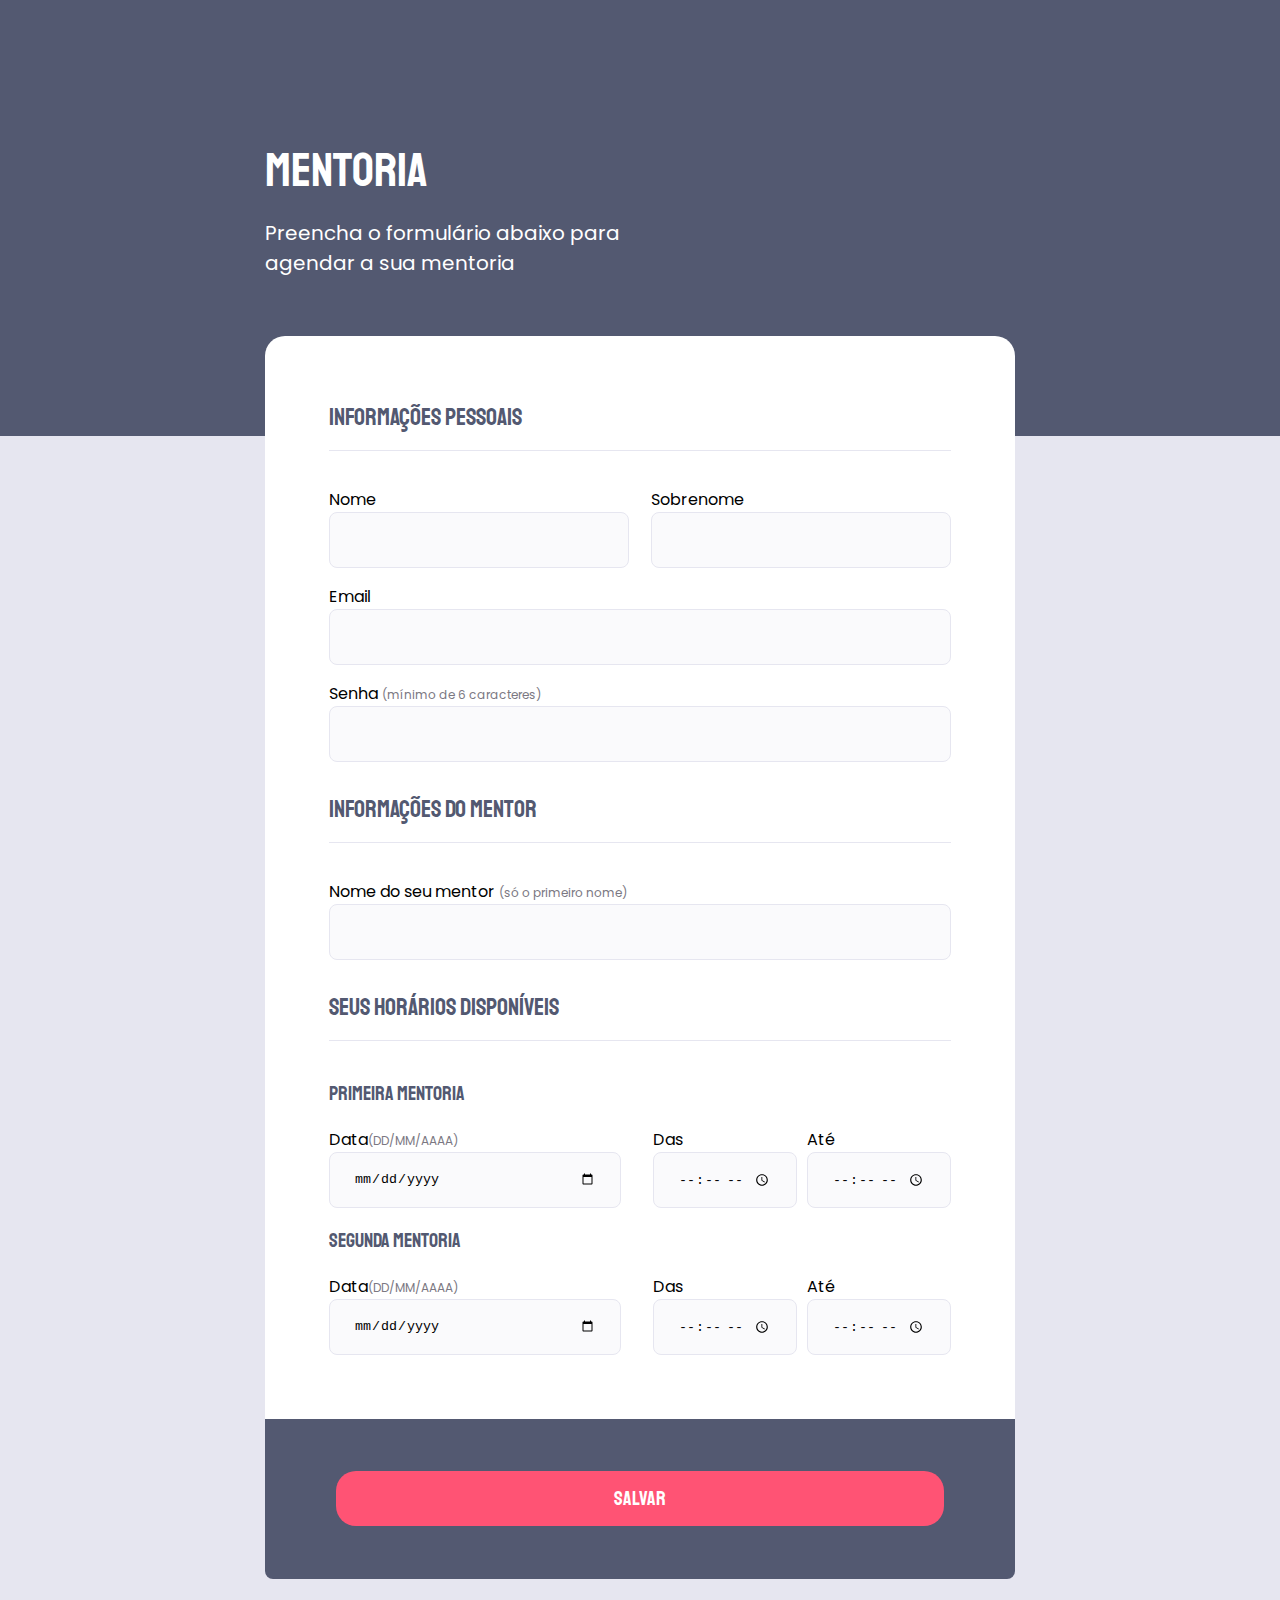
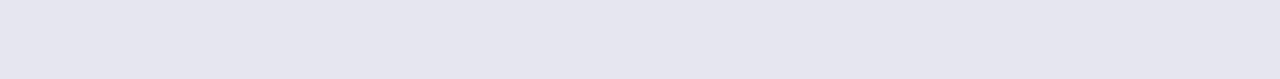
<file: Form1/index.html>
<!DOCTYPE html>
<html lang="pt-br">
  <head>
    <meta charset="UTF-8" />
    <meta name="viewport" content="width=device-width, initial-scale=1.0" />

    <link rel="preconnect" href="https://fonts.googleapis.com" />
    <link rel="preconnect" href="https://fonts.gstatic.com" crossorigin />

    <link rel="stylesheet" href="style.css" />
    <link
      href="https://fonts.googleapis.com/css2?family=Poppins&family=Staatliches&display=swap"
      rel="stylesheet"
    />

    <title>Mentoria</title>
  </head>
  <body>
    <div class="page">
      <header>
        <h1>Mentoria</h1>
        <p>Preencha o formulário abaixo para agendar a sua mentoria</p>
      </header>

      <form id="mentor-form">
        <fieldset>
          <div class="fieldset-wrapper">
            <legend>Informações Pessoais</legend>

            <div class="col-2">
              <div class="input-wrapper">
                <label for="name">Nome</label>
                <input type="text" name="name" />
              </div>
              <div class="input-wrapper">
                <label for="surname">Sobrenome</label>
                <input type="text" name="surname" />
              </div>
            </div>

            <div class="input-wrapper">
              <label for="email">Email</label>
              <input type="email" name="email"/>
            </div>

            <div class="input-wrapper">
              <label for="password"
                >Senha <span>(mínimo de 6 caracteres)</span></label
              >
              <input type="password" name="password" />
            </div>
          </div>
        </fieldset>

        <fieldset>
          <div class="fieldset-wrapper">
            <legend>Informações do Mentor</legend>

            <div class="input-wrapper">
              <label for="mentor-name"
                >Nome do seu mentor <span>(só o primeiro nome)</span></label
              >
              <input type="text" name="mentor-name" />
            </div>
          </div>
        </fieldset>

        <fieldset>
          <div class="fieldset-wrapper">
            <legend>Seus Horários Disponíveis</legend>

            <h4>Primeira Mentoria</h4>
            <div class="col-3">
              <div class="input-wrapper">
                <label for="first-date">Data<span>(DD/MM/AAAA)</span></label>
                <input type="date" name="first-date" />
              </div>

              <div class="input-wrapper">
                <label for="mentor-begin">Das</label>
                <input type="time" name="mentor-begin" />
              </div>

              <div class="input-wrapper">
                <label for="mentor-end">Até</label>
                <input type="time" name="mentor-end" />
              </div>
            </div>

            <h4>Segunda Mentoria</h4>
            <div class="col-3">
              <div class="input-wrapper">
                <label for="second-date">Data<span>(DD/MM/AAAA)</span></label>
                <input type="date" name="second-date" />
              </div>

              <div class="input-wrapper">
                <label for="second-begin">Das</label>
                <input type="time" name="second-begin" />
              </div>
              <div class="input-wrapper">
                <label for="second-end">Até</label>
                <input type="time" name="second-end" />
              </div>
            </div>
          </div>
        </fieldset>
      </form>
      <footer>
        <input class="button" type="submit" value="Salvar" form="mentor-form" />
      </footer>
    </div>
  </body>
</html>
</file>
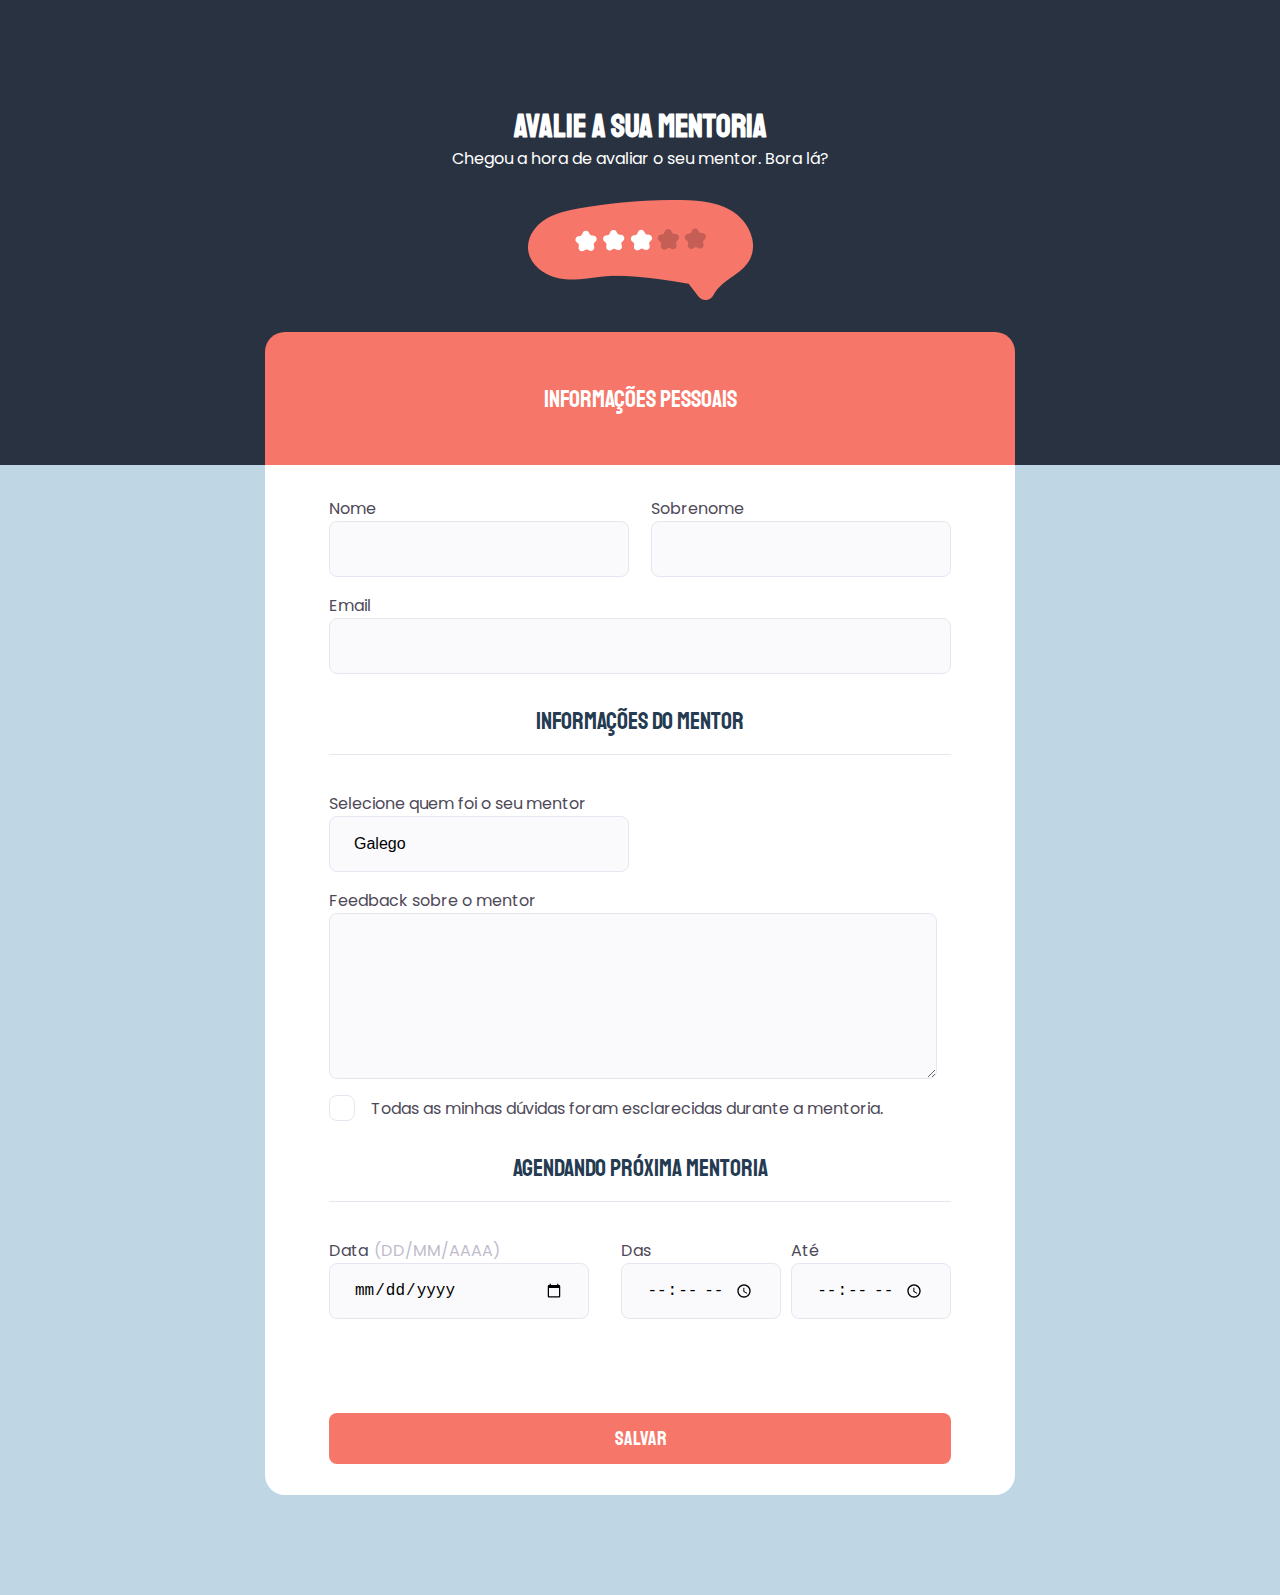
<file: Form2/index.html>
<!DOCTYPE html>
<html lang="pt-br">
  <head>
    <meta charset="UTF-8" />
    <meta name="viewport" content="width=device-width, initial-scale=1.0" />

    <link rel="preconnect" href="https://fonts.googleapis.com" />
    <link rel="preconnect" href="https://fonts.gstatic.com" crossorigin />

    <link rel="stylesheet" href="style.css" />

    <link
      href="https://fonts.googleapis.com/css2?family=Poppins&family=Staatliches&display=swap"
      rel="stylesheet"
    />

    <title>Avalie a mentoria</title>
  </head>
  <body>
    <div class="page">
      <header>
        <h1>Avalie a sua mentoria</h1>
        <p>Chegou a hora de avaliar o seu mentor. Bora lá?</p>
        <img
          src="images/img1.png"
          alt="Balão de fala com 3 estrelas acesas e duas apagadas"
        />

        <div class="head">
          <p>Informações Pessoais</p>
        </div>
      </header>

      <form>
        <fieldset>
          <div class="fieldset-wrapper">
            <div class="col-2">
              <div class="input-wrapper">
                <label for="name">Nome</label>
                <input type="text" name="name" />
              </div>
              <div class="input-wrapper">
                <label for="surname">Sobrenome</label>
                <input type="text" name="surname" />
              </div>
            </div>

            <div class="input-wrapper">
              <label for="email">Email</label>
              <input type="email" name="email" />
            </div>
          </div>
        </fieldset>

        <fieldset>
          <div class="fieldset-wrapper">
            <legend>Informações do Mentor</legend>

            <div class="input-wrapper">
              <label for="mentor">Selecione quem foi o seu mentor</label>
              <select name="mentor">
                <option value="galego">Galego</option>
                <option value="bruno">Bruno</option>
                <option value="thomas">Thomas</option>
                <option value="pablo">Pablo</option>
              </select>
            </div>

            <div class="input-wrapper">
              <label for="feedback">Feedback sobre o mentor</label>
              <textarea name="feedback"></textarea>
            </div>

            <div class="checkbox-wrapper">
              <input type="checkbox" id="questions" />
              <label for="questions"
                >Todas as minhas dúvidas foram esclarecidas durante a
                mentoria.</label
              >
            </div>
          </div>
        </fieldset>

        <fieldset>
          <div class="fieldset-wrapper">
            <legend>Agendando Próxima Mentoria</legend>

            <div class="col-3">
              <div class="input-wrapper">
                <label for="second-date">Data<span>(DD/MM/AAAA)</span></label>
                <input type="date" name="second-date" />
              </div>

              <div class="input-wrapper">
                <label for="second-begin">Das</label>
                <input type="time" name="second-begin" />
              </div>
              <div class="input-wrapper">
                <label for="second-end">Até</label>
                <input type="time" name="second-end" />
              </div>
            </div>
          </div>
        </fieldset>

        <input class="button" type="submit" value="Salvar" />
      </form>
    </div>
  </body>
</html>
</file>
<file: Form1/style.css>
* {
  margin: 0;
  padding: 0;
  box-sizing: border-box;
}

body {
  font-family: 'Poppins', sans-serif;
  background-color: #e6e6f0;
}

body::before {
  content: '';
  width: 100%;
  height: 436px;

  position: absolute;
  top: 0;
  left: 0;
  z-index: -1;

  background-color: #535971;
}

.page {
  width: 750px;
  margin: auto;
}

header {
  width: 417px;
  margin-top: 140px;
}

header h1 {
  font-family: 'Staatliches', sans-serif;
  color: #fff;
  font-size: 48px;
  font-weight: 400;
  margin-bottom: 18px;
}

header p {
  color: #fff;
  font-size: 20px;
  font-weight: 400;

  margin-bottom: 58px;
}

form {
  width: 750px;
  background-color: #ffffff;
  border-radius: 20px 20px 0 0;

  padding: 64px;

  display: flex;
  flex-direction: column;
  gap: 30px;
}

form .col-2 {
  display: flex;
  gap: 22px;
}

form .col-2 input {
  width: 300px;
}

fieldset {
  border: none;
}

fieldset legend {
  color: #535971;
  font-family: Staatliches;
  font-size: 24px;
  font-style: normal;
  font-weight: 400;
  line-height: 34px;

  padding-bottom: 16px;
  margin-bottom: 20px;


  border-bottom: 1px solid #e6e6f0;
}

.fieldset-wrapper {
  display: flex;
  flex-direction: column;
  gap: 16px;
}

.input-wrapper {
  display: flex;
  flex-direction: column;
}

.input-wrapper input {
  height: 56px;
  border-radius: 8px;

  padding: 0 24px;

  border: 1px solid #e6e6f0;
  background: #fafafc;
}

.input-wrapper span {
  color: #7b7882;

  font-size: 12px;
  line-height: 20px;
}

h4 {
  color: #535971;
  font-family: Staatliches;
  font-size: 20px;
  font-style: normal;
  font-weight: 400;
  line-height: 34px;
}

.col-3 {
  display: flex;
  gap: 10px;
}

.col-3 > div:nth-child(1) {
  width: 100%;
  margin-right: 22px;
}

footer {
  width: 750px;
  height: 160px;

  border-radius: 0 0 8px 8px;
  background-color: #535971;

  margin-bottom: 100px;

  padding: 52px 71px;

  display: flex;
  flex-direction: column;
}

footer .button {
  height: 55px;

  border-radius: 20px;
  background: #ff5374;

  color: #fff;
  font-family: Staatliches;
  font-size: 20px;
  line-height: 26px;

  border: none;
}

footer .button:hover {
  background: #c03d57;
  cursor: pointer;
}
</file>
<file: Form2/style.css>
* {
  margin: 0;
  padding: 0;
  box-sizing: border-box;
}

body {
  font-family: 'Poppins', sans-serif;
  background-color: #bfd7e4;

  color: #4E4958;
}

body::before {
  content: '';
  width: 100%;
  height: 465px;

  position: absolute;
  top: 0;
  left: 0;
  z-index: -1;

  background-color: #293241;
}

.page {
  width: 750px;
  margin: auto;
}

header {
  font-family: 'Staatliches', sans-serif;
  display: flex;
  flex-direction: column;
  align-items: center;

  color: #fff;

  margin-top: 107px;
}

header p {
  font-family: 'Poppins', sans-serif;
  line-height: 24px;
  font-size: 16px;
  margin-bottom: 7px;

  height: 46px;
}

header img {
  width: 225px;
}

header .head {
  background-color: #f67669;
  width: 750px;
  height: 133px;
  text-align: center;

  padding: 50px 275px;
  font-size: 24px;
  line-height: 34px;
  font-weight: 400;
  margin-top: 32px;
  border-radius: 20px 20px 0 0;

  color: #fff;
}

header .head p {
  font-family: 'Staatliches', sans-serif;
  font-size: 24px;
  line-height: 34px;
  font-weight: 400;
}

form {
  width: 750px;
  background-color: #ffffff;
  border-radius: 0 0 20px 20px;

  padding: 31px 64px;

  display: flex;
  flex-direction: column;
  gap: 30px;

  margin-bottom: 100px;
}

fieldset {
  border: none;
}

fieldset legend {
  color: #253b51;
  font-family: Staatliches;
  font-size: 24px;
  font-style: normal;
  font-weight: 400;
  line-height: 34px;
  text-align: center;

  padding-bottom: 16px;
  margin-bottom: 20px;

  border-bottom: 1px solid #e6e6f0;
}

form .col-2 {
  display: flex;
  gap: 22px;
}

form .col-2 input {
  width: 300px;
}

.fieldset-wrapper {
  display: flex;
  flex-direction: column;
  gap: 16px;
}

.input-wrapper {
  display: flex;
  flex-direction: column;
}

.input-wrapper input,
.input-wrapper select {
  height: 56px;
  border-radius: 8px;

  padding: 0 24px;

  font-size: 16px;
  line-height: 26px;

  border: 1px solid #e6e6f0;
  background: #fafafc;
}

.input-wrapper select {
  appearance: none;
  -webkit-appearance: none;

  width: 300px;
}

.input-wrapper textarea {
  width: 608px;
  height: 166px;

  border-radius: 8px;

  border: 1px solid #e6e6f0;
  background: #fafafc;
}

.checkbox-wrapper {
  position: relative;
}

.checkbox-wrapper label {
  display: flex;
  align-items: center;
  margin: 0;
  gap: 16px;
}

.checkbox-wrapper input {
  position: absolute;
  top:0;
  left: 0;
  width: 24px;
  height: 24px;

  opacity: 0;
}

.checkbox-wrapper label::before {
  content: '';
  width: 24px;
  height: 24px;
  border: 1px solid #e6e6f0;
  border-radius: 8px;
  display: block;
}

.checkbox-wrapper input:checked + label::before {
  background-image: url("data:image/svg+xml,%3Csvg width='24' height='24' viewBox='0 0 24 24' fill='none' xmlns='http://www.w3.org/2000/svg'%3E%3Cpath d='M9.00016 16.1698L4.83016 11.9998L3.41016 13.4098L9.00016 18.9998L21.0002 6.99984L19.5902 5.58984L9.00016 16.1698Z' fill='%2342D3FF'/%3E%3C/svg%3E%0A");
}

.checkbox-wrapper input:focus + label::before {
  outline: 2px solid black;
}

.col-3 {
  display: flex;
  gap: 10px;
}

.col-3 span {
  color: #C1BCCC;
  margin-left: 6px;
}

.col-3 > div:nth-child(1) {
  width: 100%;
  margin-right: 22px;
}

.button {
  padding: 13px 286px;
  background-color: #f67669;
  color: white;
  border: none;
  border-radius: 8px;

  font-size: 20px;
  font-family: Staatliches;

  margin-top: 64px;
}
</file>
